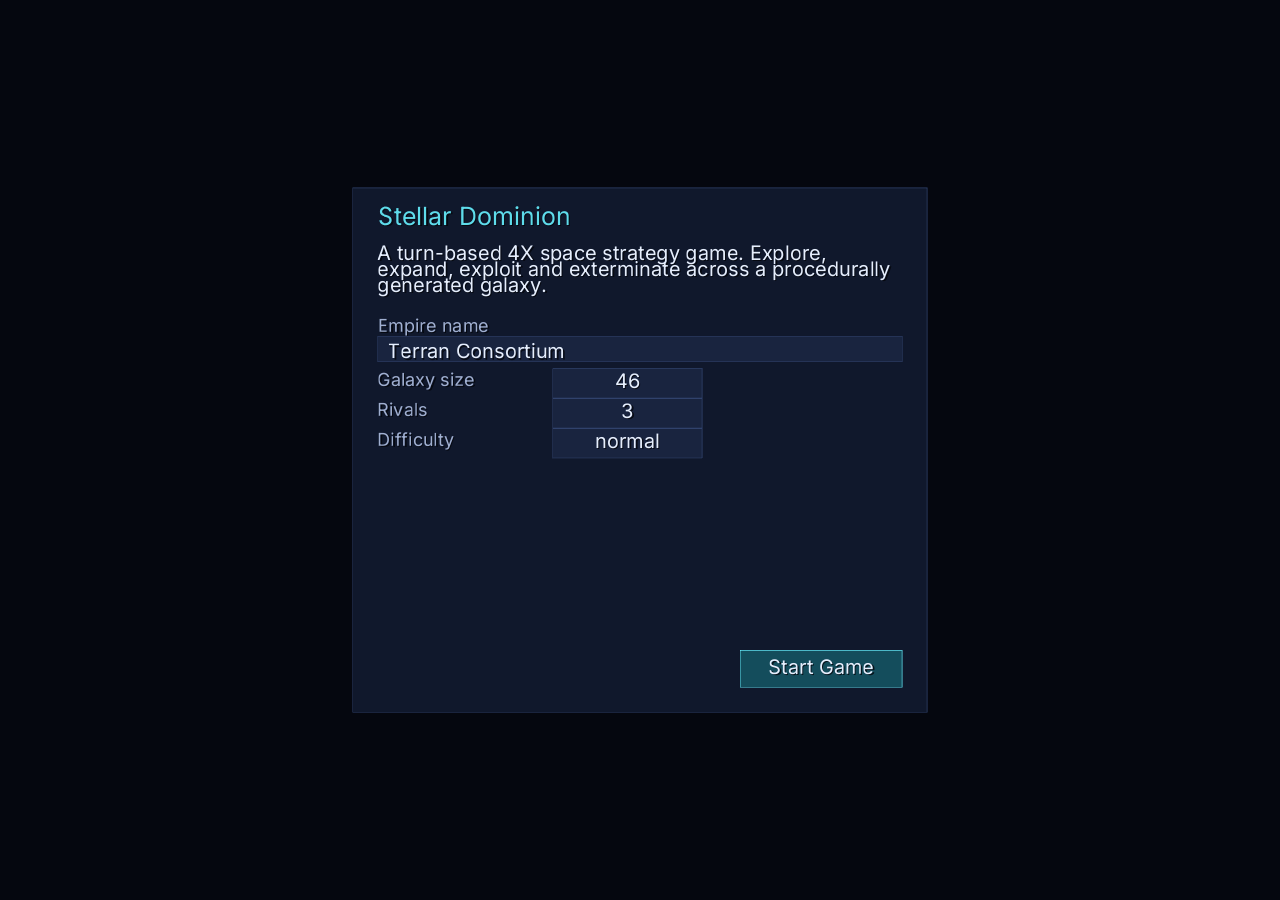
<file: index.html>
<!DOCTYPE html>
<html lang="en">
<head>
<meta charset="utf-8">
<meta name="viewport" content="width=device-width, initial-scale=1">
<title>Stellar Dominion</title>
<style>
  html, body {
    margin: 0;
    height: 100%;
    background: #060910;
    overflow: hidden;
  }
  #glcanvas {
    display: block;
    width: 100vw;
    height: 100vh;
    outline: none;
    cursor: crosshair;
  }
  #status {
    position: fixed;
    left: 14px;
    bottom: 12px;
    color: #a0afd0;
    font: 13px/1.4 system-ui, sans-serif;
    pointer-events: none;
  }
</style>
</head>
<body>
<canvas id="glcanvas" tabindex="0"></canvas>
<div id="status">Loading Stellar Dominion&hellip;</div>
<script src="mq_js_bundle.js"></script>
<script>
  // Back getrandom on the wasm side (see the `wasm_entropy` module in main.rs).
  // `importObject` is macroquad's global glue object; adding the import before
  // load() runs means the wasm finds it at instantiation time.
  importObject.env.sd_fill_random = (ptr, len) => {
    const mem = new Uint8Array(wasm_memory.buffer, ptr, len);
    crypto.getRandomValues(mem);
  };

  // mq_js_bundle.js exposes load(wasmUrl); it needs the #glcanvas element.
  load("stellar-dominion.wasm");
  const status = document.getElementById("status");
  const watcher = setInterval(() => {
    const canvas = document.getElementById("glcanvas");
    if (canvas.width > 0 && canvas.height > 0) {
      status.style.display = "none";
      clearInterval(watcher);
    }
  }, 400);
  setTimeout(() => {
    if (status.style.display !== "none") {
      status.textContent = "Still loading — a WebGL-capable browser is required.";
    }
  }, 15000);
</script>
</body>
</html>
</file>
